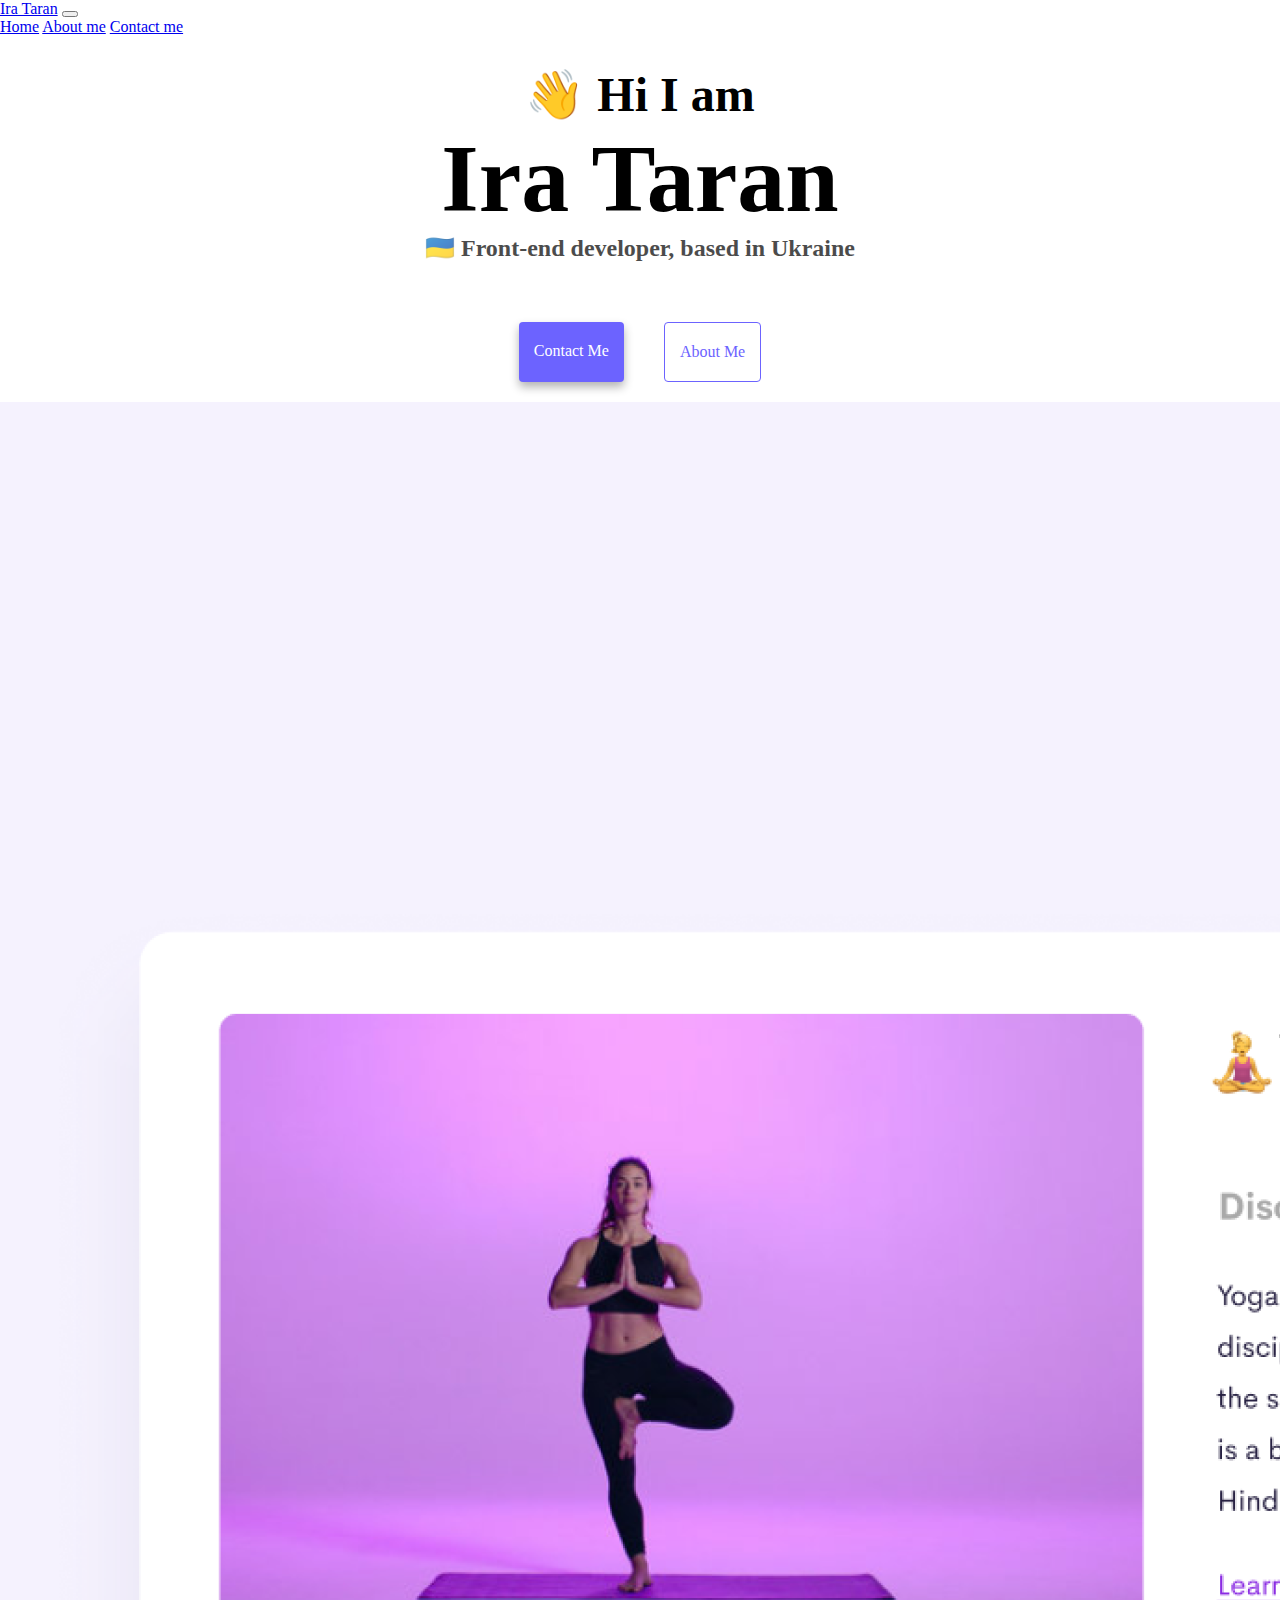
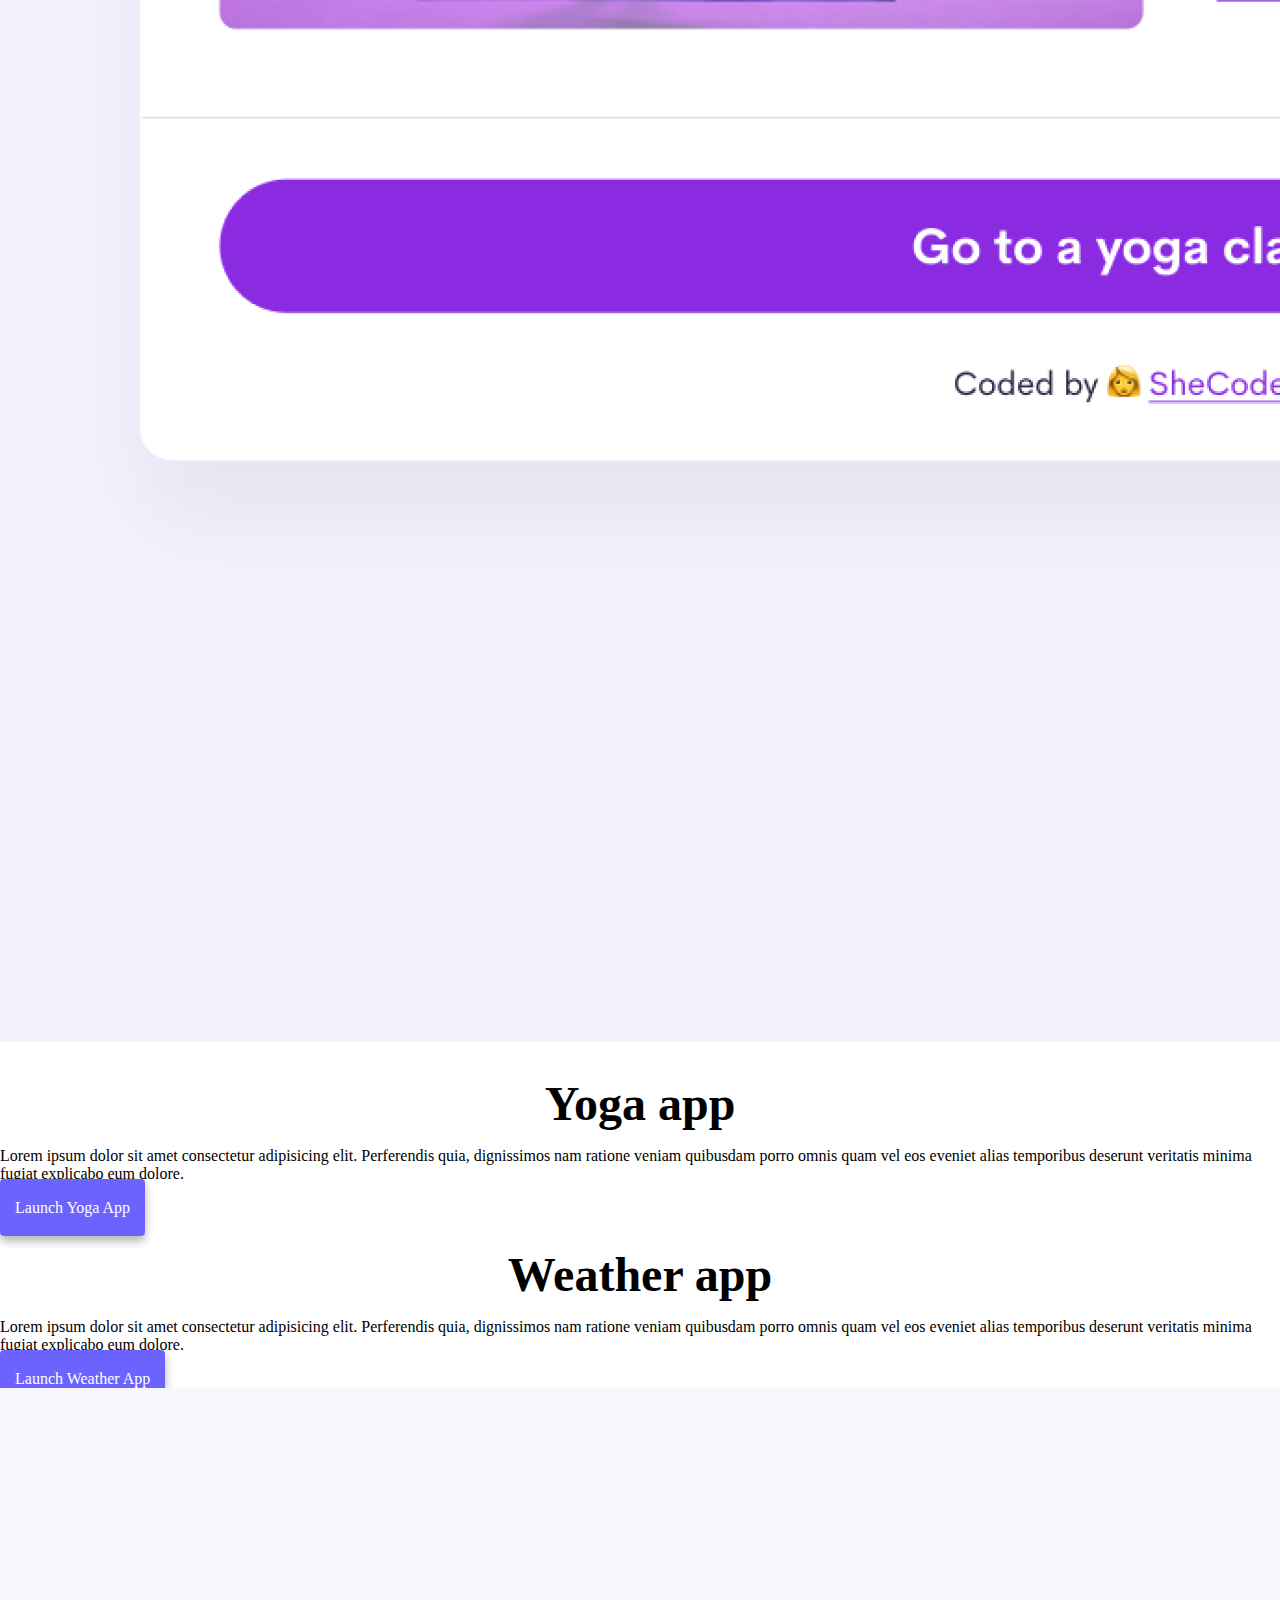
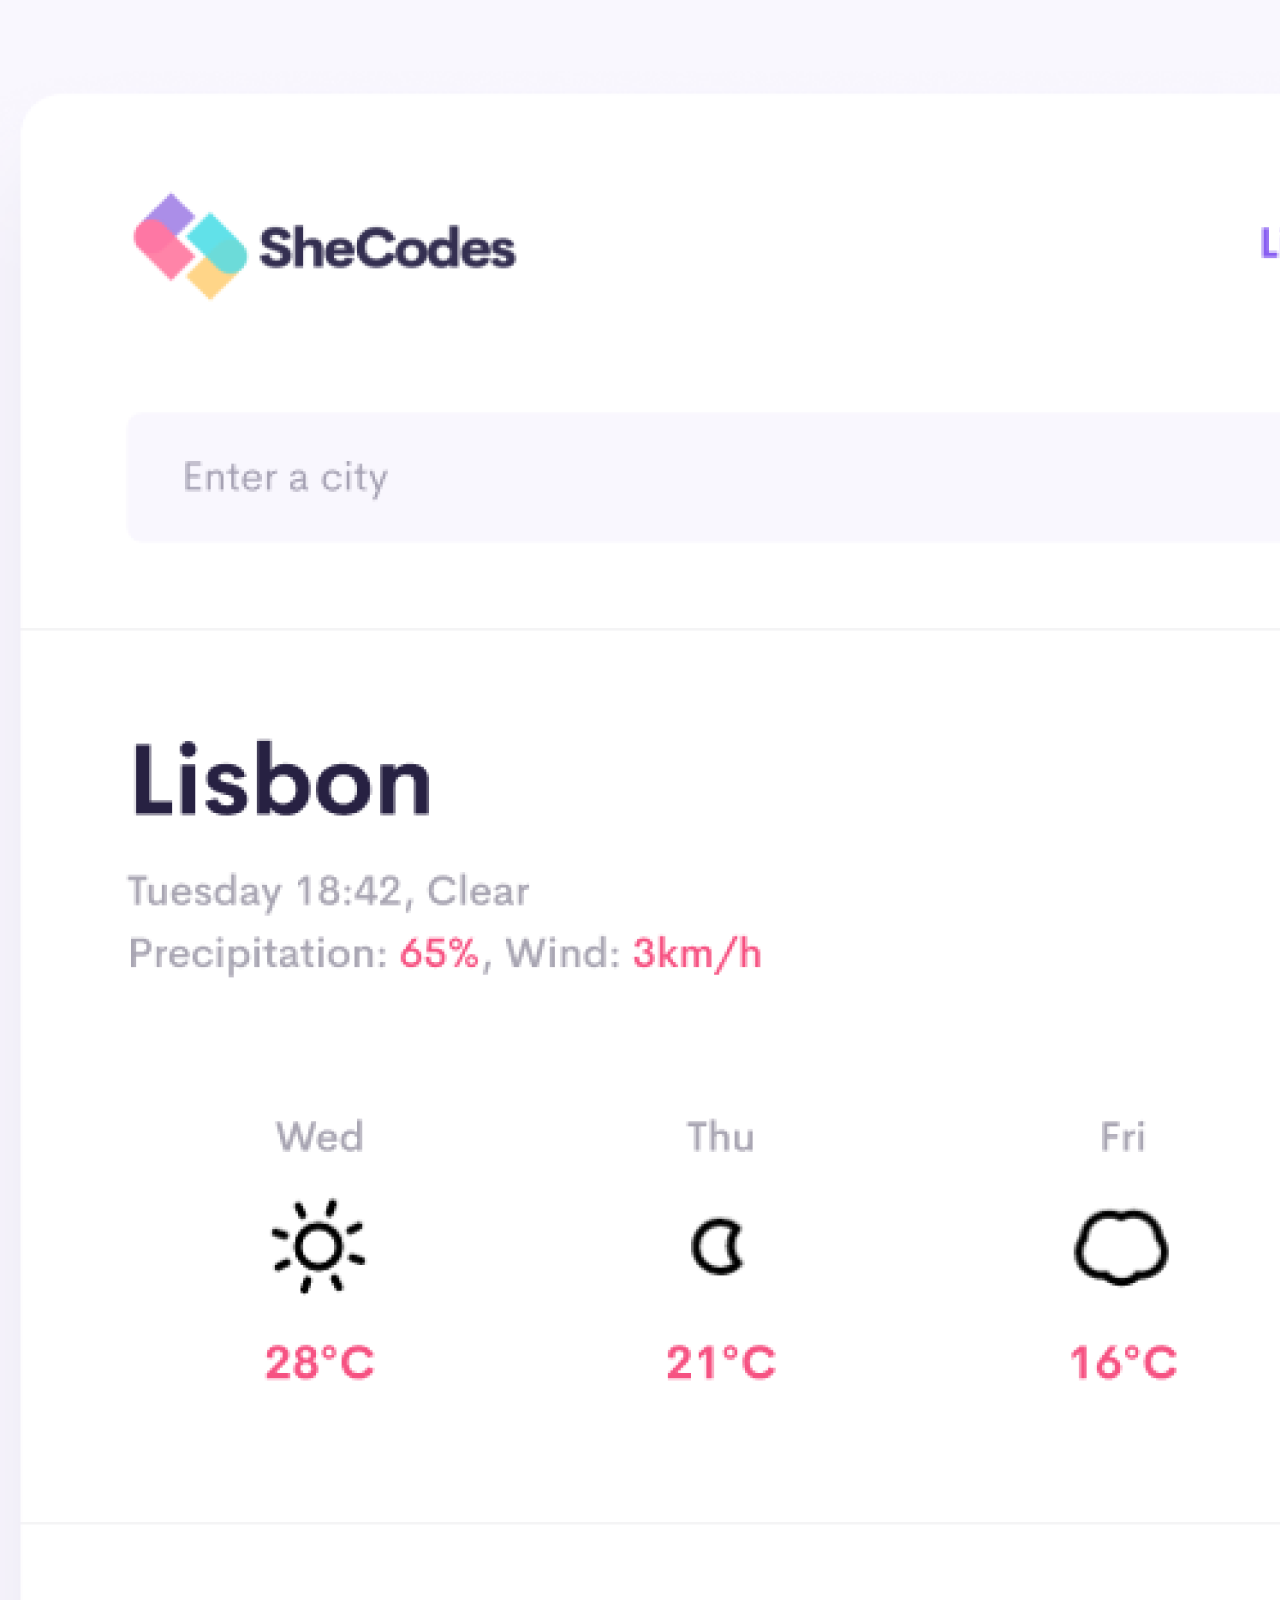
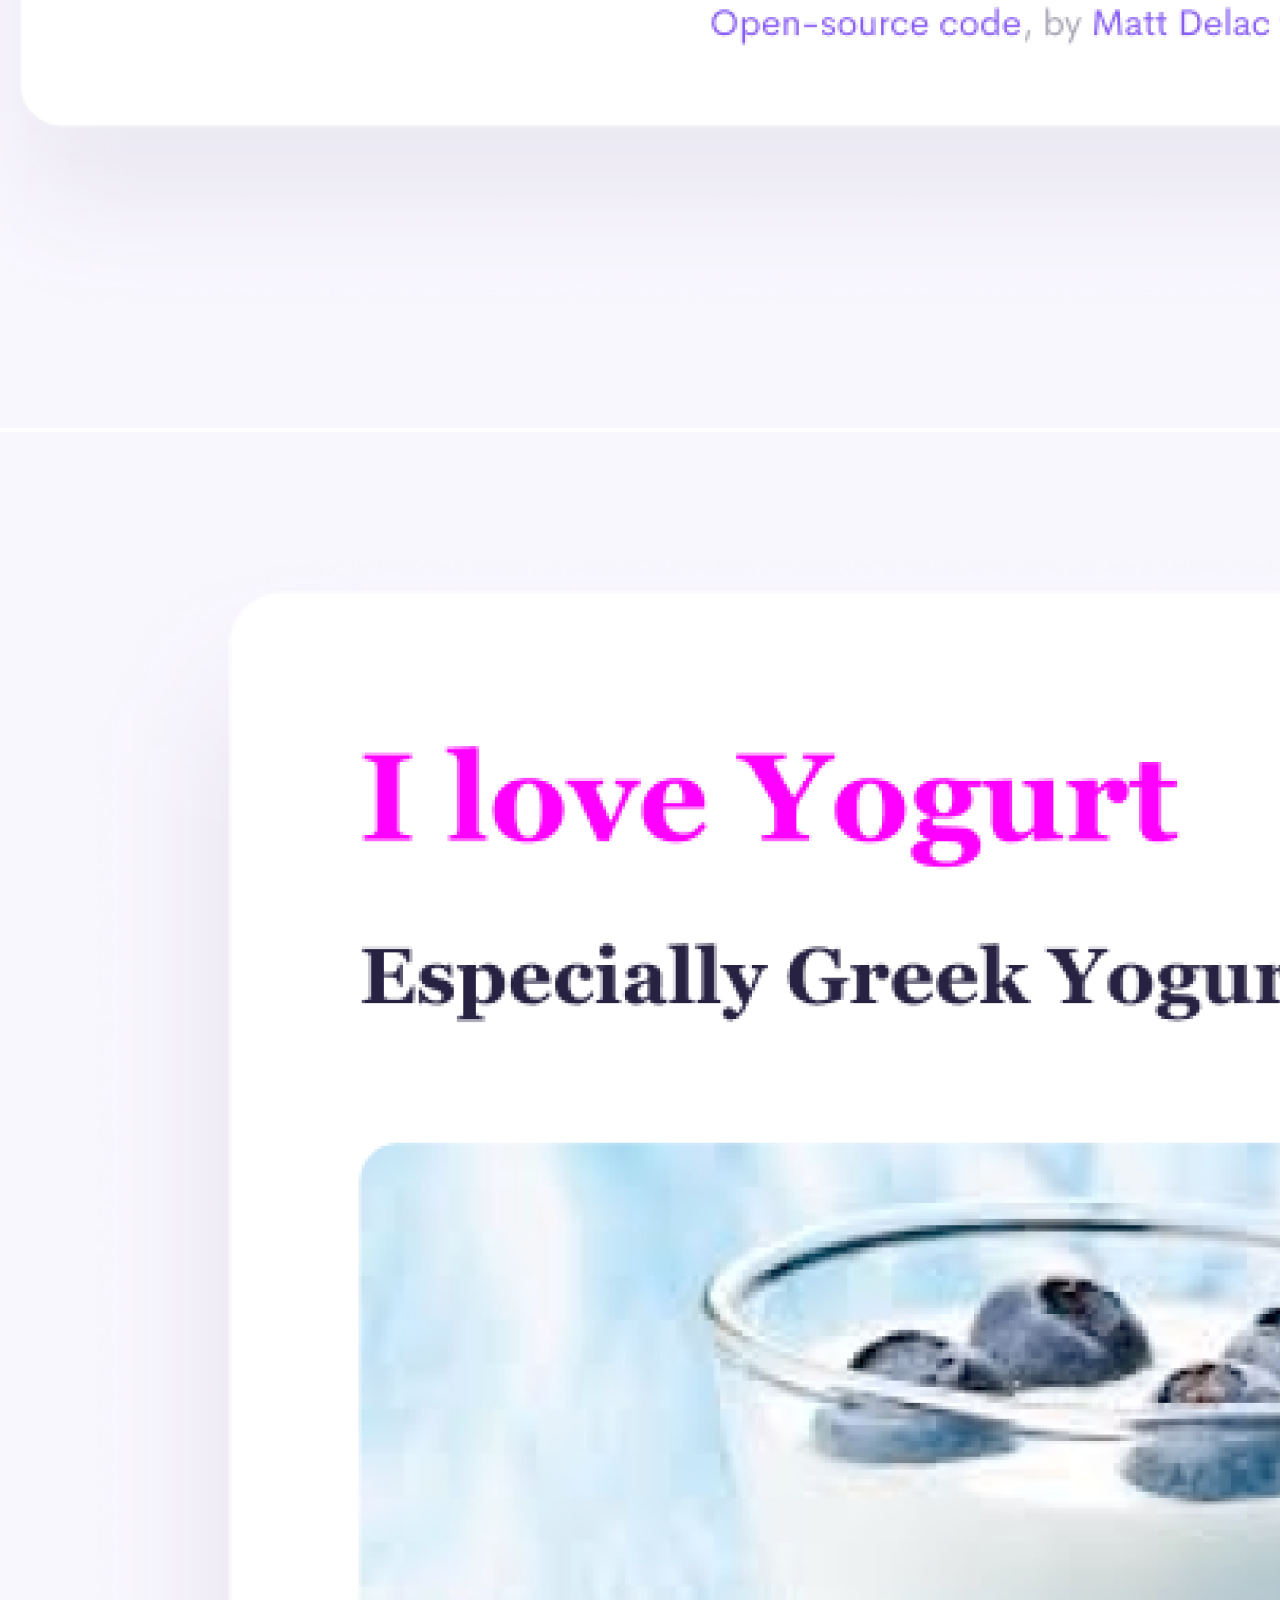
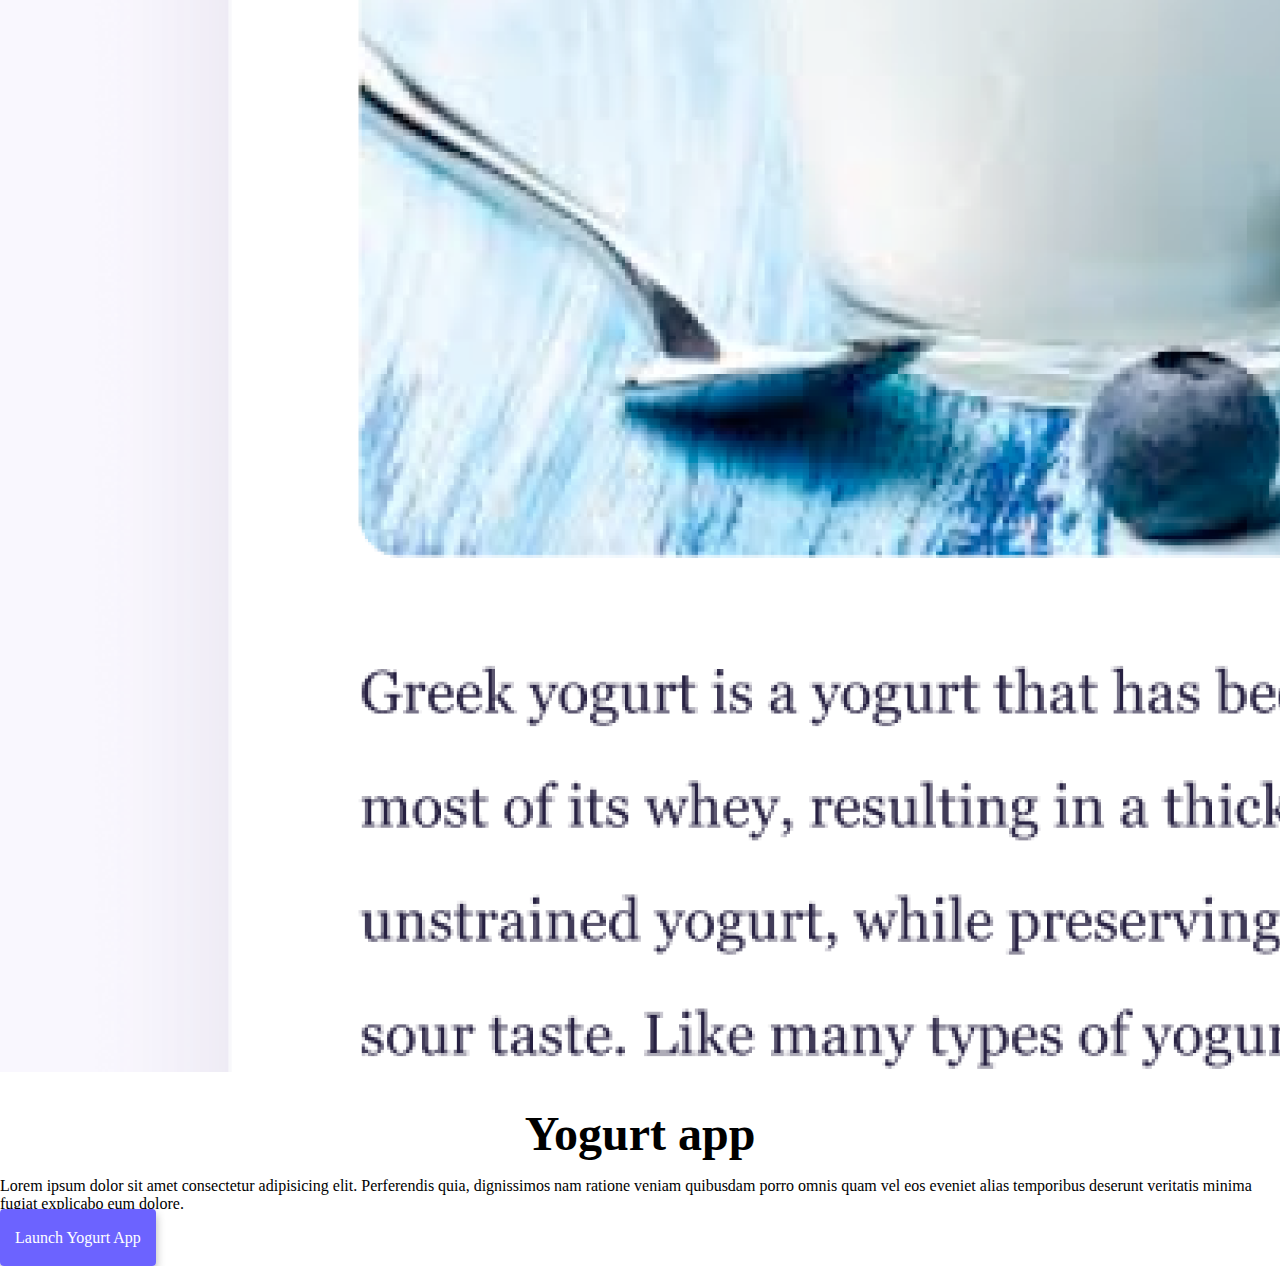
<file: index.html>
<!DOCTYPE html>
<html lang="en">
  <head>
    <meta charset="UTF-8" />
    <meta http-equiv="X-UA-Compatible" content="IE=edge" />
    <meta name="viewport" content="width=device-width, initial-scale=1.0" />
    <meta
      name="description"
      content="It is blog of a young girl whose life is full of traveling, studying new thing and a lot of fun."
    />
    <title>Ira Taran</title>

    <link
      href="https://cdn.jsdelivr.net/npm/bootstrap@5.0.2/dist/css/bootstrap.min.css"
      rel="stylesheet"
      integrity="sha384-EVSTQN3/azprG1Anm3QDgpJLIm9Nao0Yz1ztcQTwFspd3yD65VohhpuuCOmLASjC"
      crossorigin="anonymous"
    />
    <script
      src="https://cdn.jsdelivr.net/npm/bootstrap@5.0.2/dist/js/bootstrap.bundle.min.js"
      integrity="sha384-MrcW6ZMFYlzcLA8Nl+NtUVF0sA7MsXsP1UyJoMp4YLEuNSfAP+JcXn/tWtIaxVXM"
      crossorigin="anonymous"
    ></script>
    <link rel="stylesheet" href="style.css" />
  </head>
  <body>
    <nav class="navbar navbar-expand-lg navbar-light bg-light">
      <div class="container-fluid">
        <a class="navbar-brand" href="#">Ira Taran</a>
        <button
          class="navbar-toggler"
          type="button"
          data-bs-toggle="collapse"
          data-bs-target="#navbarNavAltMarkup"
          aria-controls="navbarNavAltMarkup"
          aria-expanded="false"
          aria-label="Toggle navigation"
        >
          <span class="navbar-toggler-icon"></span>
        </button>
        <div class="collapse navbar-collapse" id="navbarNavAltMarkup">
          <div class="navbar-nav">
            <a class="nav-link active" aria-current="page" href="#">Home</a>
            <a class="nav-link" href="about.html">About me</a>
            <a class="nav-link" href="about.html#contact">Contact me</a>
          </div>
        </div>
      </div>
    </nav>
    <h2 class="text-center">👋 Hi I am</h2>
    <h1 class="text-center">Ira Taran</h1>
    <h3 class="text-center">🇺🇦 Front-end developer, based in Ukraine</h3>
    <div class="navigation-links">
      <a href="about.html#contact" class="contact-link" title="contact page"
        >Contact me</a
      >
      <a href="about.html" class="about-link" title="about page">About me</a>
    </div>
    <div class="container">
      <div class="row align-items-center">
        <div class="col-sm-6">
          <img src="images/yoga.png" class="img-fluid" alt="yoga" />
        </div>
        <div class="col-sm-6">
          <h2 class="mb-3">Yoga app</h2>
          <p>
            Lorem ipsum dolor sit amet consectetur adipisicing elit. Perferendis
            quia, dignissimos nam ratione veniam quibusdam porro omnis quam vel
            eos eveniet alias temporibus deserunt veritatis minima fugiat
            explicabo eum dolore.
          </p>
          <div class="mt-5">
            <a href="#" class="primary-link text-center" title="yoga app"
              >Launch yoga app</a
            >
          </div>
        </div>
      </div>
      <div class="row align-items-center mt-5">
        <div class="col-sm-6">
          <h2 class="mb-3">Weather app</h2>
          <p>
            Lorem ipsum dolor sit amet consectetur adipisicing elit. Perferendis
            quia, dignissimos nam ratione veniam quibusdam porro omnis quam vel
            eos eveniet alias temporibus deserunt veritatis minima fugiat
            explicabo eum dolore.
          </p>
          <div class="mt-5 mb-3">
            <a href="#" class="primary-link text-center" title="weather app"
              >Launch weather app</a
            >
          </div>
        </div>
        <div class="col-sm-6">
          <img src="images/weather.png" class="img-fluid" alt="weather" />
        </div>
      </div>
      <div class="row align-items-center mt-5">
        <div class="col-sm-6">
          <img src="images/yogurt.png" class="img-fluid" alt="yogurt" />
        </div>
        <div class="col-sm-6">
          <h2 class="mb-3">Yogurt app</h2>
          <p>
            Lorem ipsum dolor sit amet consectetur adipisicing elit. Perferendis
            quia, dignissimos nam ratione veniam quibusdam porro omnis quam vel
            eos eveniet alias temporibus deserunt veritatis minima fugiat
            explicabo eum dolore.
          </p>
          <div class="mt-5">
            <a href="#" class="primary-link text-center" title="yogurt app"
              >Launch yogurt app</a
            >
          </div>
        </div>
      </div>
    </div>
  </body>
</html>
</file>
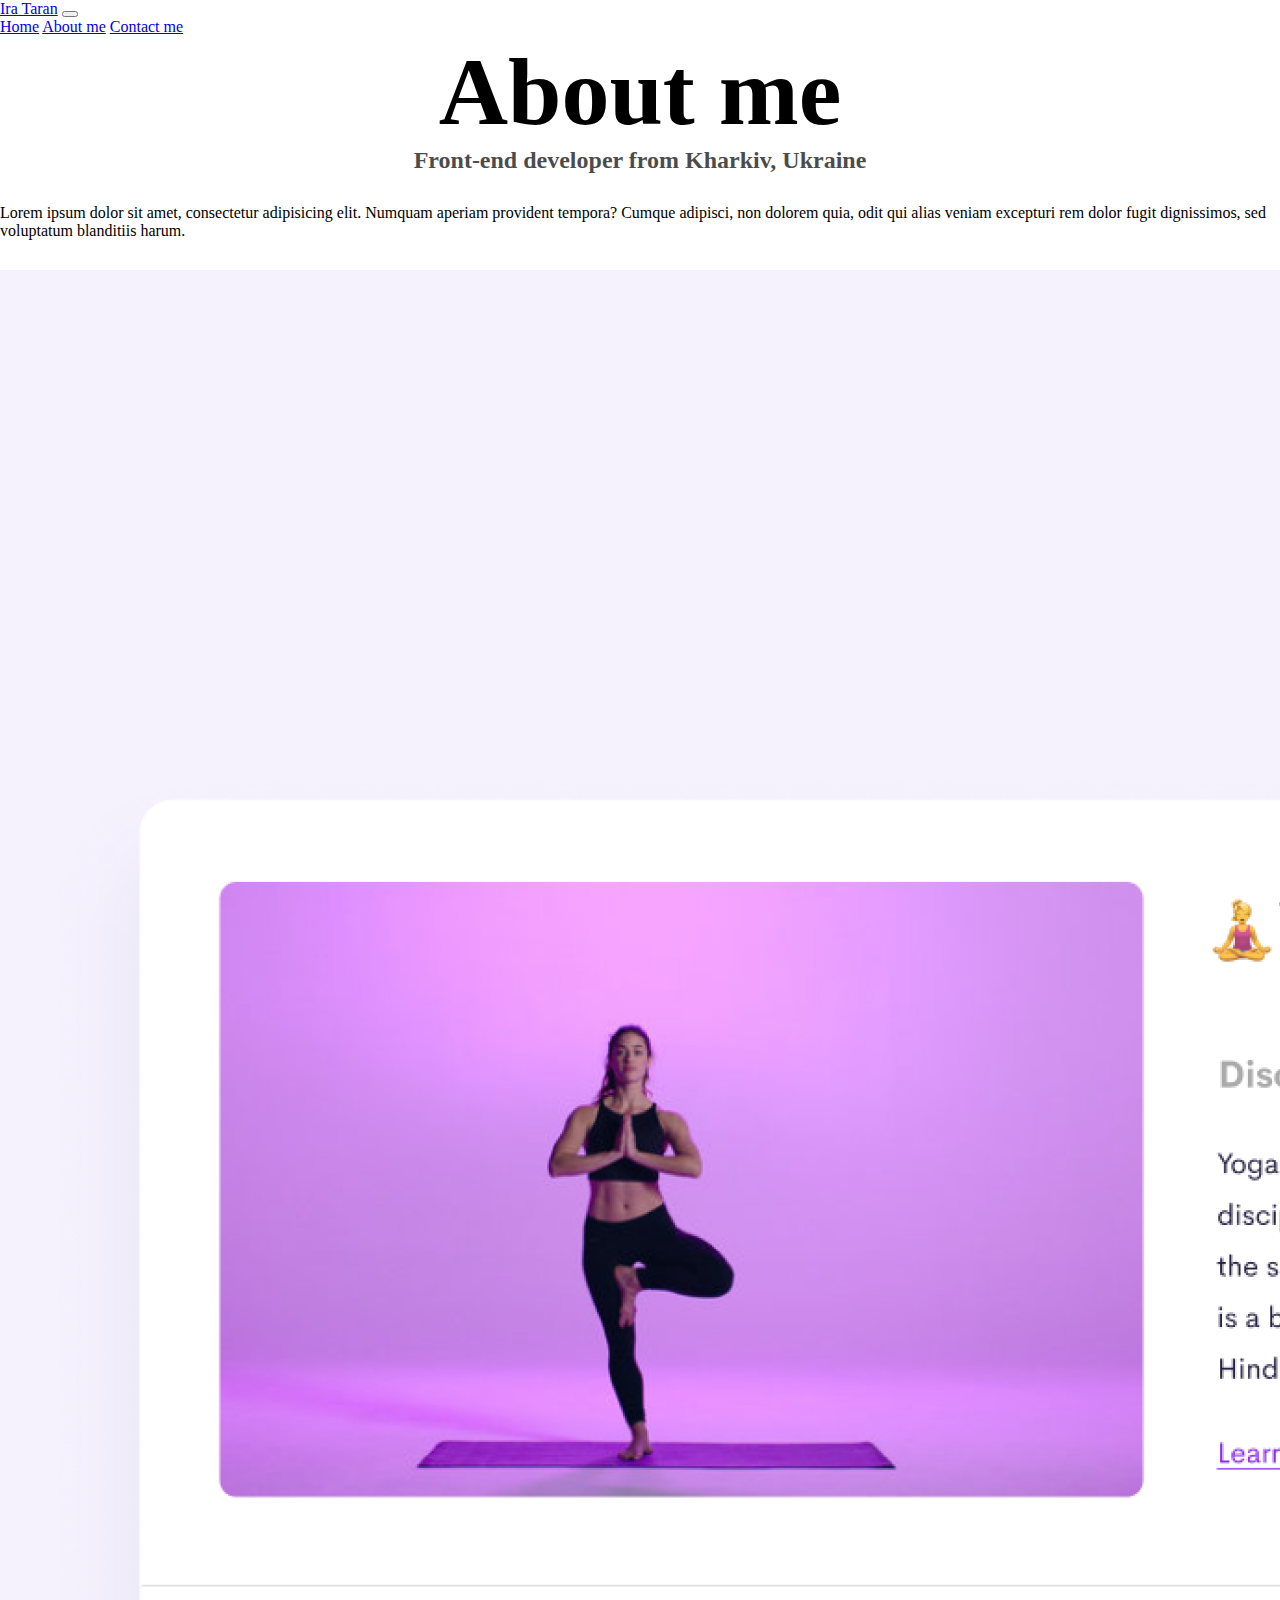
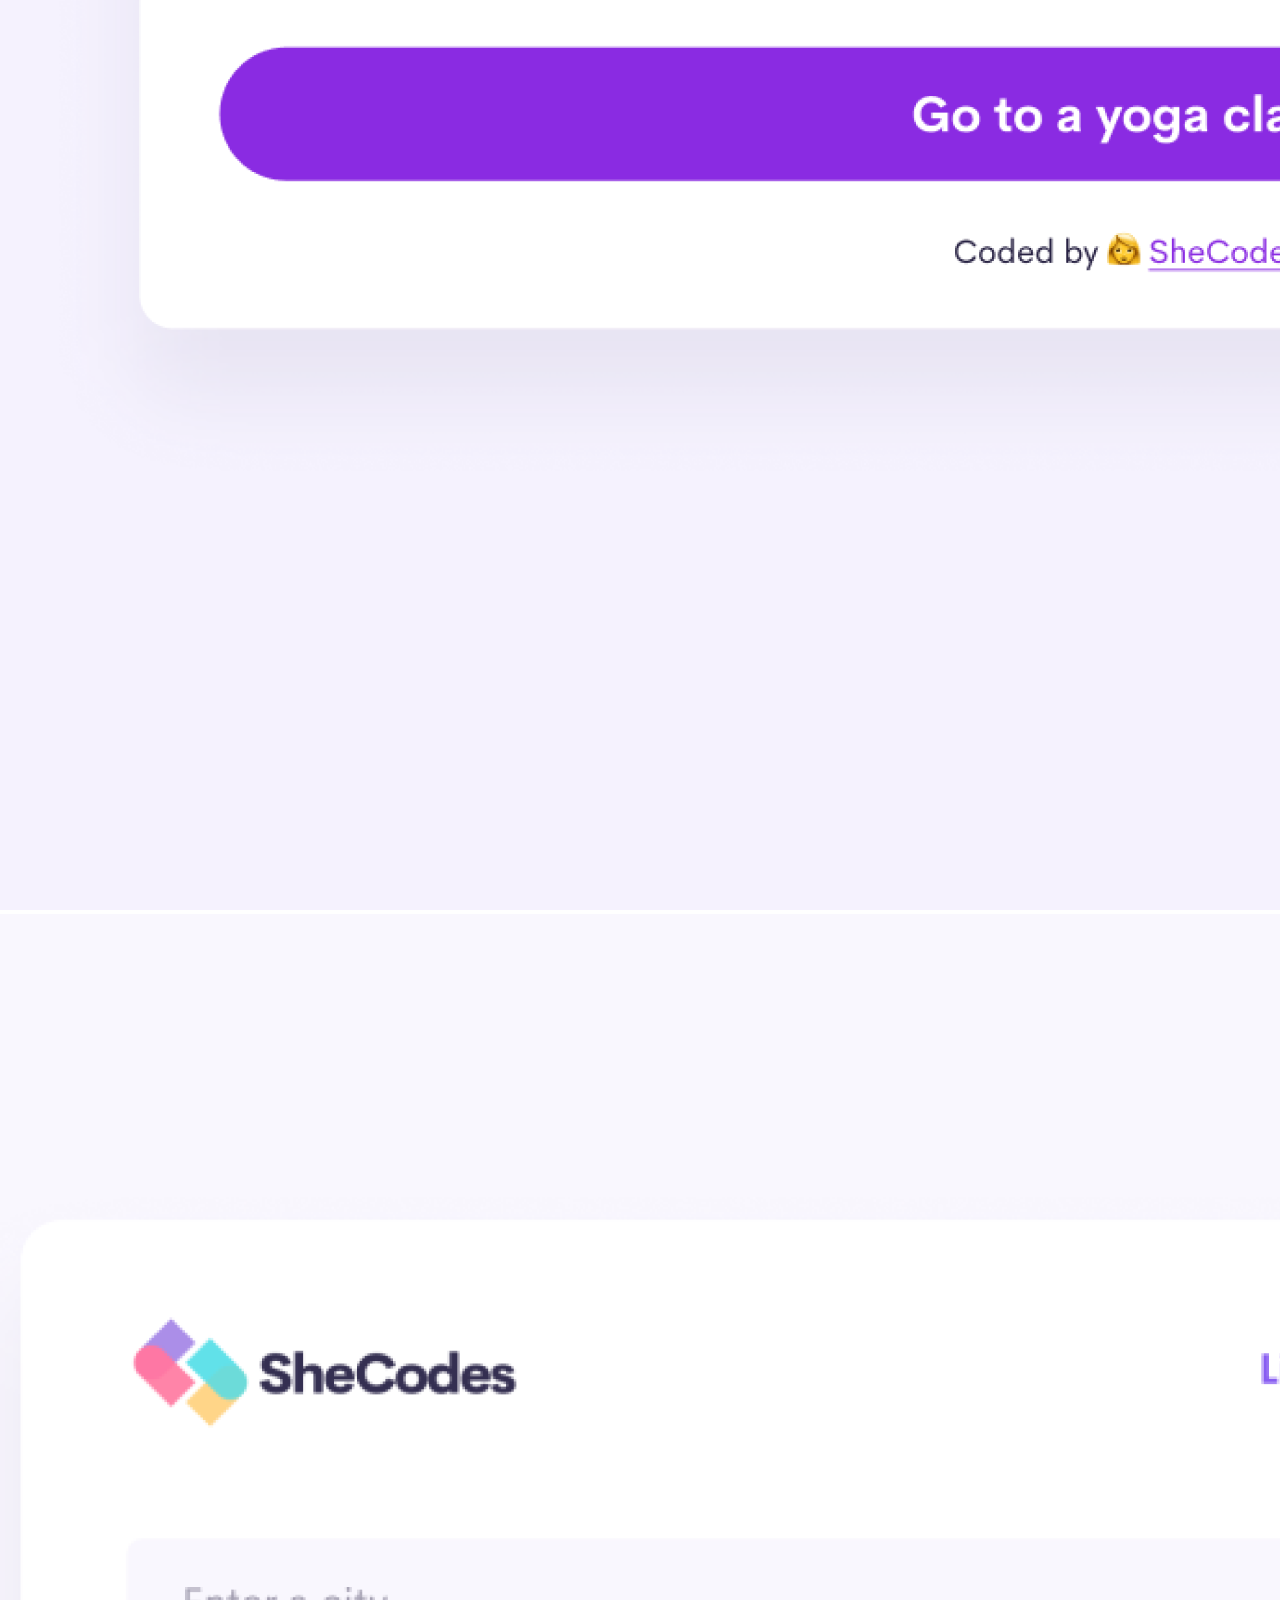
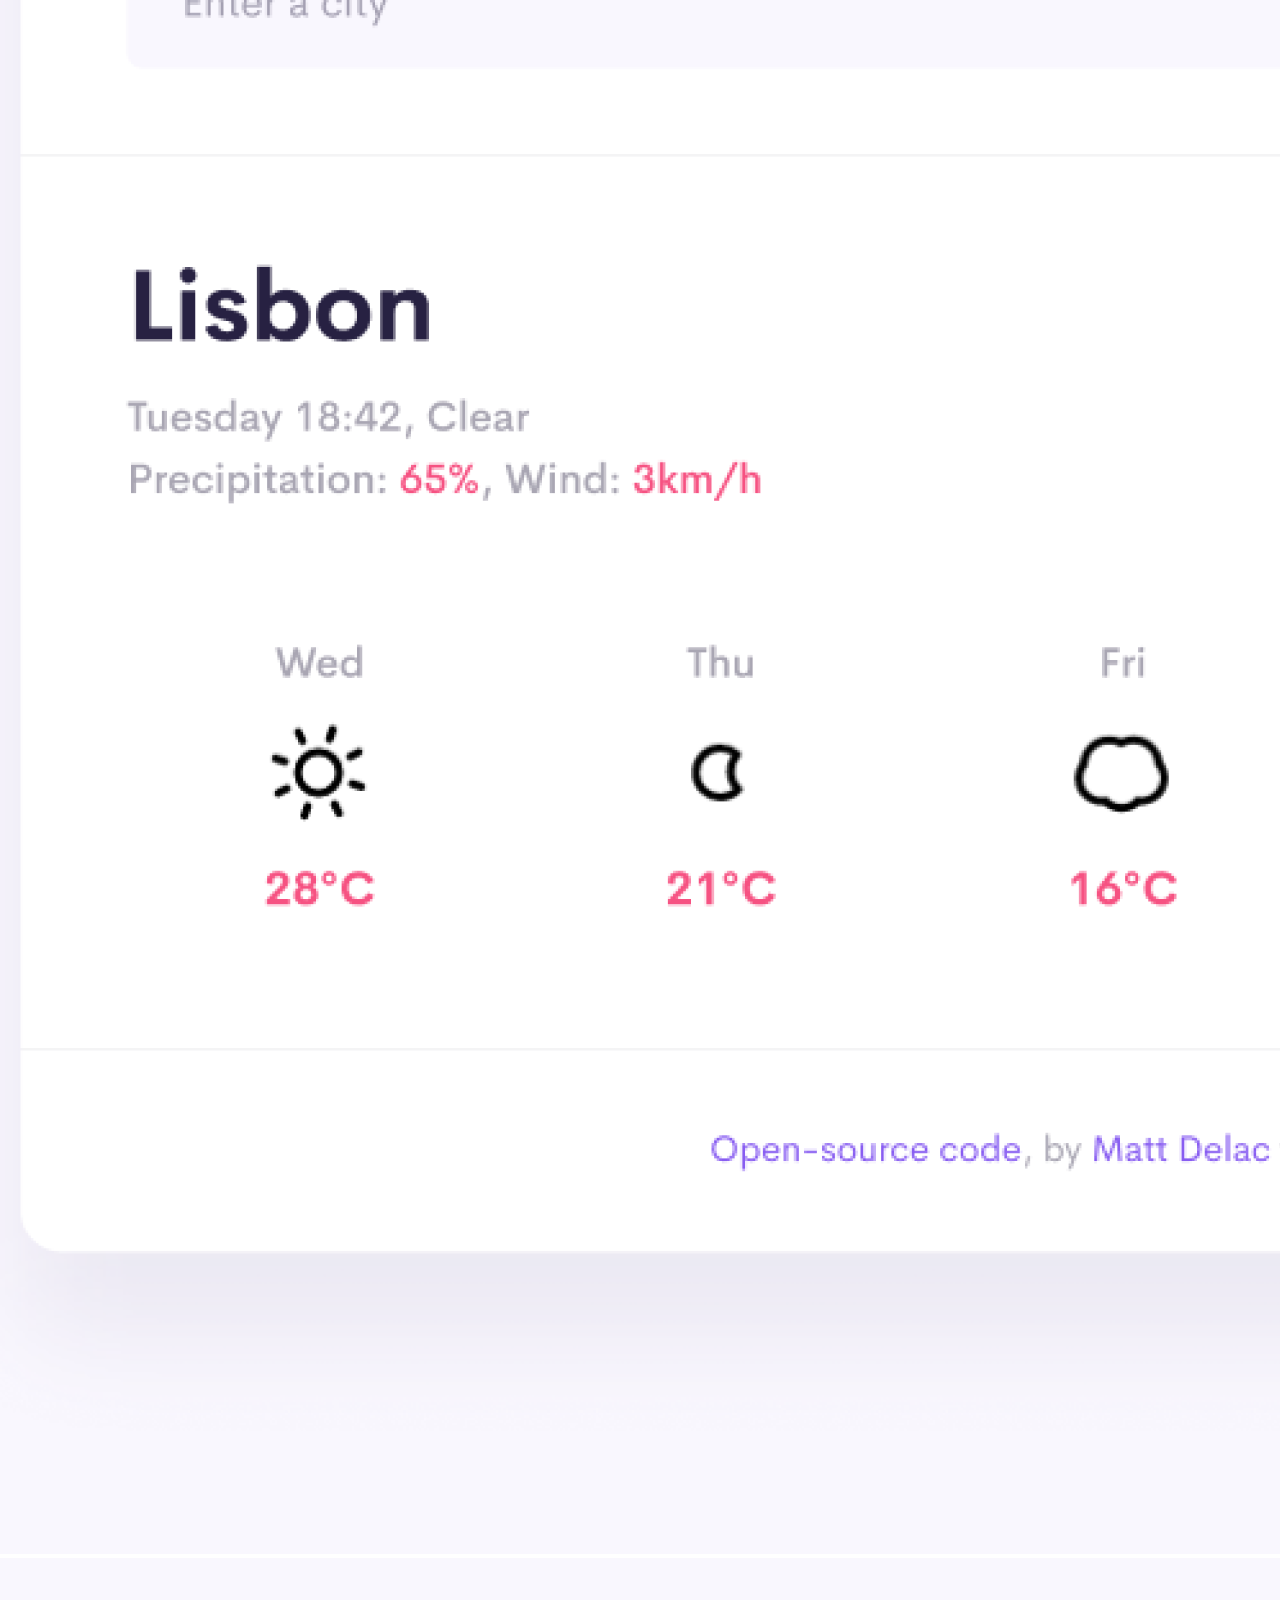
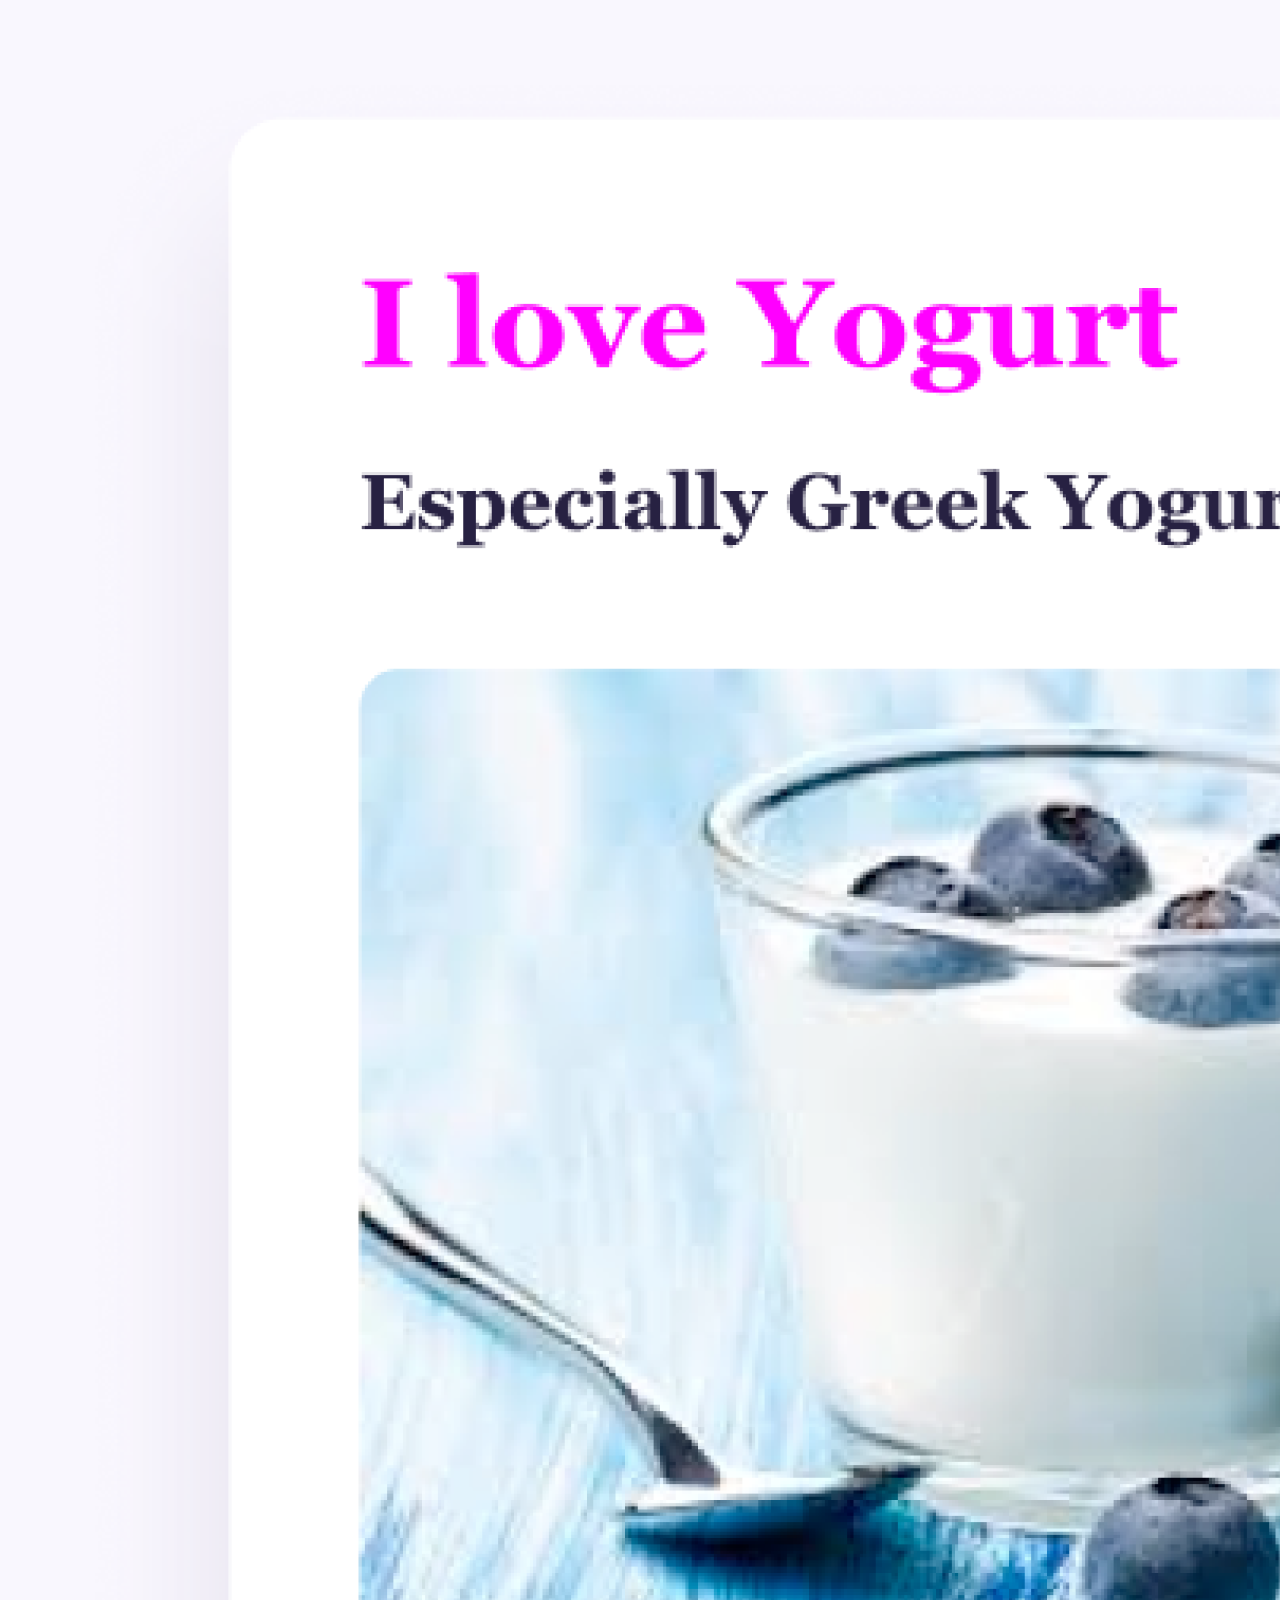
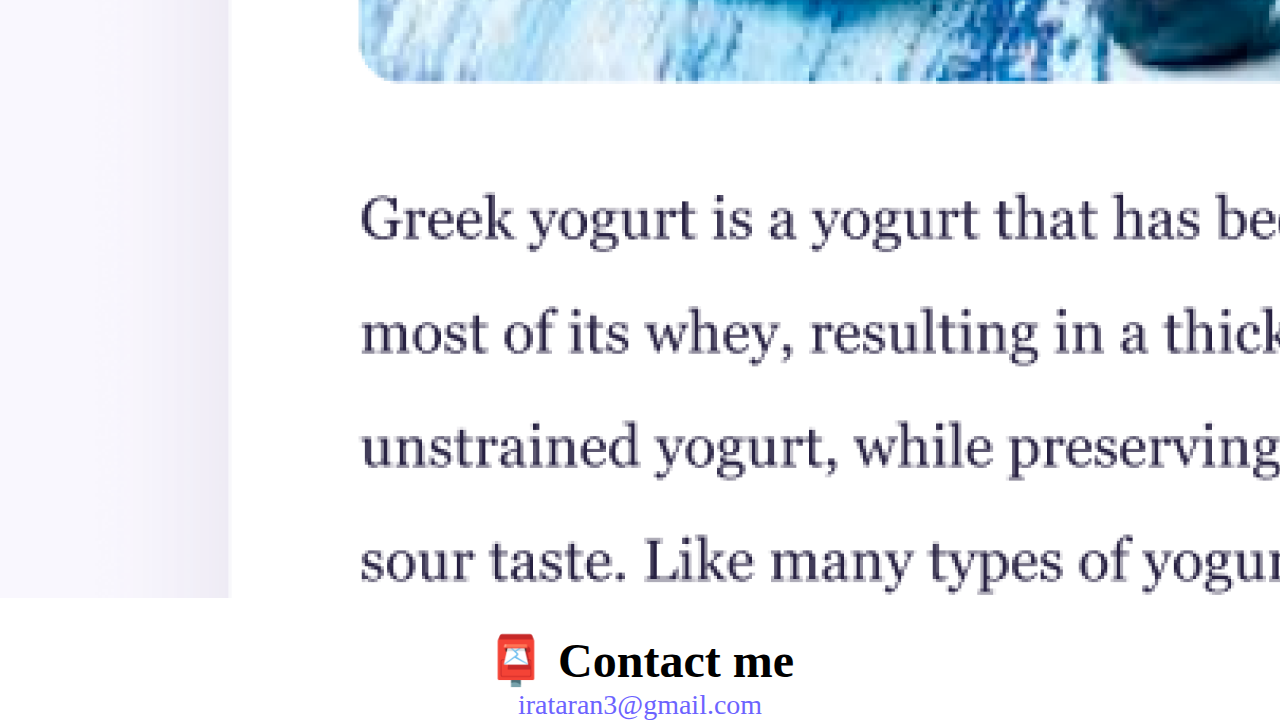
<file: about.html>
<!DOCTYPE html>
<html lang="en">
  <head>
    <meta charset="UTF-8" />
    <meta http-equiv="X-UA-Compatible" content="IE=edge" />
    <meta name="viewport" content="width=device-width, initial-scale=1.0" />

    <link
      href="https://cdn.jsdelivr.net/npm/bootstrap@5.0.2/dist/css/bootstrap.min.css"
      rel="stylesheet"
      integrity="sha384-EVSTQN3/azprG1Anm3QDgpJLIm9Nao0Yz1ztcQTwFspd3yD65VohhpuuCOmLASjC"
      crossorigin="anonymous"
    />
    <script
      src="https://cdn.jsdelivr.net/npm/bootstrap@5.0.2/dist/js/bootstrap.bundle.min.js"
      integrity="sha384-MrcW6ZMFYlzcLA8Nl+NtUVF0sA7MsXsP1UyJoMp4YLEuNSfAP+JcXn/tWtIaxVXM"
      crossorigin="anonymous"
    ></script>
    <link rel="stylesheet" href="style.css" />
    <title>About Ira Taran</title>
  </head>
  <body>
    <nav class="navbar navbar-expand-lg navbar-light bg-light">
      <div class="container-fluid">
        <a class="navbar-brand" href="#">Ira Taran</a>
        <button
          class="navbar-toggler"
          type="button"
          data-bs-toggle="collapse"
          data-bs-target="#navbarNavAltMarkup"
          aria-controls="navbarNavAltMarkup"
          aria-expanded="false"
          aria-label="Toggle navigation"
        >
          <span class="navbar-toggler-icon"></span>
        </button>
        <div class="collapse navbar-collapse" id="navbarNavAltMarkup">
          <div class="navbar-nav">
            <a class="nav-link active" aria-current="page" href="index.html"
              >Home</a
            >
            <a class="nav-link" href="about.html" title="about page"
              >About me</a
            >
            <a class="nav-link" href="about.html#contact" title="contact page"
              >Contact me</a
            >
          </div>
        </div>
      </div>
    </nav>
    <h1 class="text-center">About me</h1>
    <h3 class="text-center">Front-end developer from Kharkiv, Ukraine</h3>
    <p class="about-paragraphs text-center">
      Lorem ipsum dolor sit amet, consectetur adipisicing elit. Numquam aperiam
      provident tempora? Cumque adipisci, non dolorem quia, odit qui alias
      veniam excepturi rem dolor fugit dignissimos, sed voluptatum blanditiis
      harum.
    </p>
    <div class="row">
      <div class="col-sm-4">
        <img src="images/yoga.png" class="img-fluid" alt="yoga" />
      </div>
      <div class="col-sm-4">
        <img src="images/weather.png" class="img-fluid" alt="weather" />
      </div>
      <div class="col-sm-4">
        <img src="images/yogurt.png" class="img-fluid" alt="yogurt" />
      </div>
    </div>
    <div id="contact">
      <h2>📮 Contact me</h2>
      <a href="mailto:irataran3@gmail.com" class="email-link" title="my e-mail">
        irataran3@gmail.com
      </a>
    </div>
  </body>
</html>
</file>
<file: style.css>
:root {
  --primary-color: #6c63ff;
  --secondary-color: #f5f2fe;
  --box-shadow: 0 5px 10px rgba(0, 0, 0, 0.3);
}

body {
  margin: 0 auto;
}

h1,
h2,
h3 {
  text-align: center;
  margin: 0;
}

h1 {
  font-size: 96px;
}

h2 {
  font-size: 48px;
  margin-top: 30px;
}

h3 {
  font-size: 24px;
  opacity: 0.7;
}

.about-section {
  background: var(--secondary-color);
  padding: 20px;
  border-radius: 4px;
  font-size: 18px;
  line-height: 1.5;
  text-align: center;
}

.navigation-links {
  display: flex;
  margin-top: 40px;
  justify-content: center;
}

.navigation-links a {
  margin: 20px;
  border-radius: 4px;
  padding: 20px 15px;
  text-decoration: none;
  text-transform: capitalize;
}

.contact-link {
  background: var(--primary-color);
  box-shadow: var(--box-shadow);
  color: white;
}

.about-link {
  color: var(--primary-color);
  border: 1px solid var(--primary-color);
}

.homepage-link {
  color: var(--primary-color);
  text-align: center;
  display: block;
}

.about-paragraphs {
  display: flex;
  margin: 30px 0;
}

.about-paragraphs p {
  margin: 10px;
}

.email-link {
  display: flex;
  justify-content: center;
  color: var(--primary-color);
  font-size: 28px;
  text-decoration: none;
}

.email-link:hover {
  text-decoration: underline;
}

.primary-link {
  background: var(--primary-color);
  box-shadow: var(--box-shadow);
  color: white;
  border-radius: 4px;
  padding: 20px 15px;
  text-decoration: none;
  text-transform: capitalize;
}
</file>
